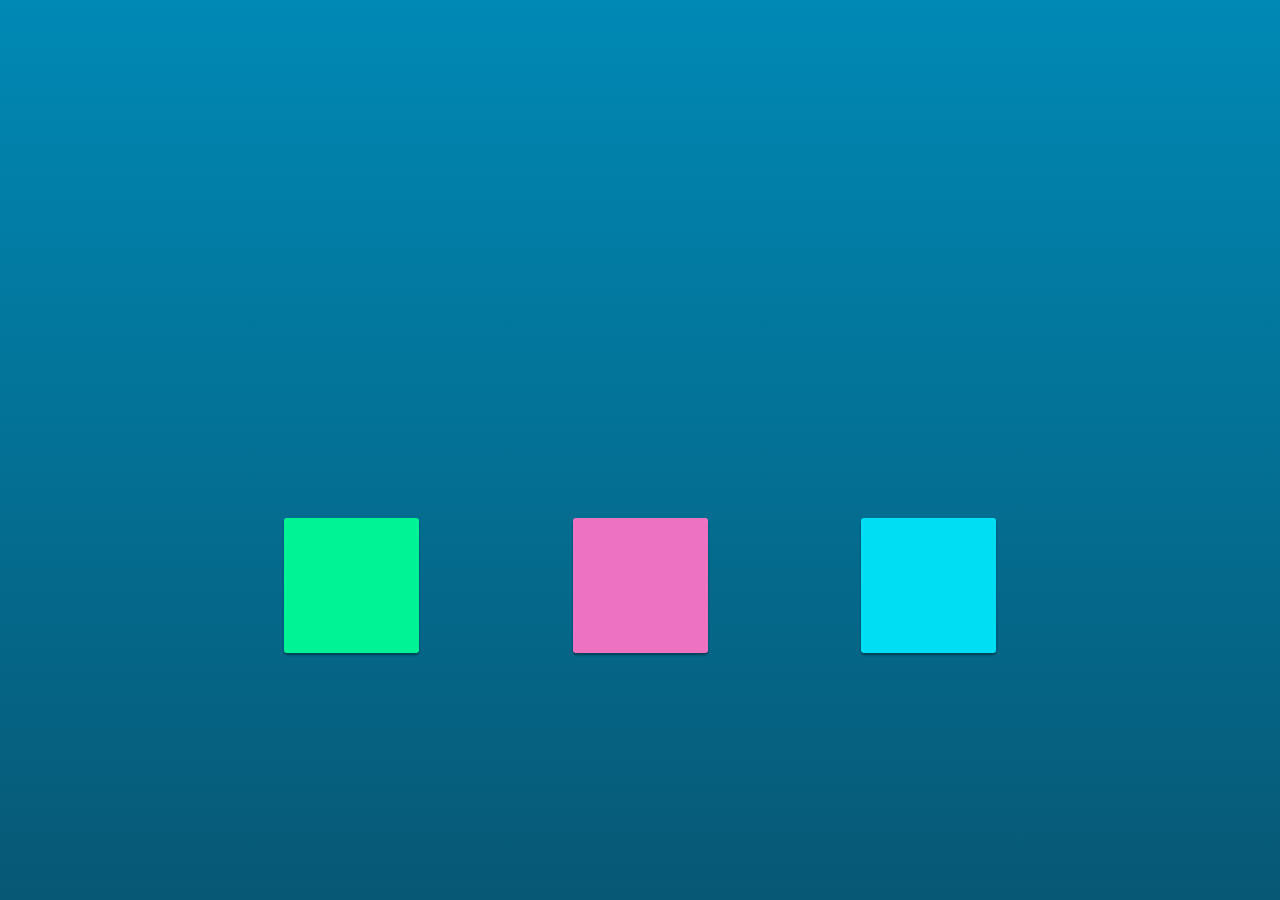
<file: 8)CSS animations/index.html>
<!DOCTYPE html>
<html lang="en">
<head>
    <meta charset="UTF-8">
    <meta http-equiv="X-UA-Compatible" content="IE=edge">
    <meta name="viewport" content="width=device-width, initial-scale=1.0">
    <link rel="stylesheet" href="style.css">
    <title>CSS animations</title>
</head>
<body>
    <div id="container">
        <ul class="original_box">
            <li class="box1">
                <ul class="shadow_box">
                    <li class="shadow1"></li>
                    <li class="shadow2"></li>
                    <li class="shadow3"></li>
                </ul>
            </li>
            <li class="box2">
                <ul class="shadow_box">
                    <li class="shadow1"></li>
                    <li class="shadow2"></li>
                    <li class="shadow3"></li>
                </ul>
            </li>
            <li class="box3">
                <ul class="shadow_box">
                    <li class="shadow1"></li>
                    <li class="shadow2"></li>
                    <li class="shadow3"></li>
                </ul>
            </li>
        </ul>
    </div>
</body>
</html>
</file>
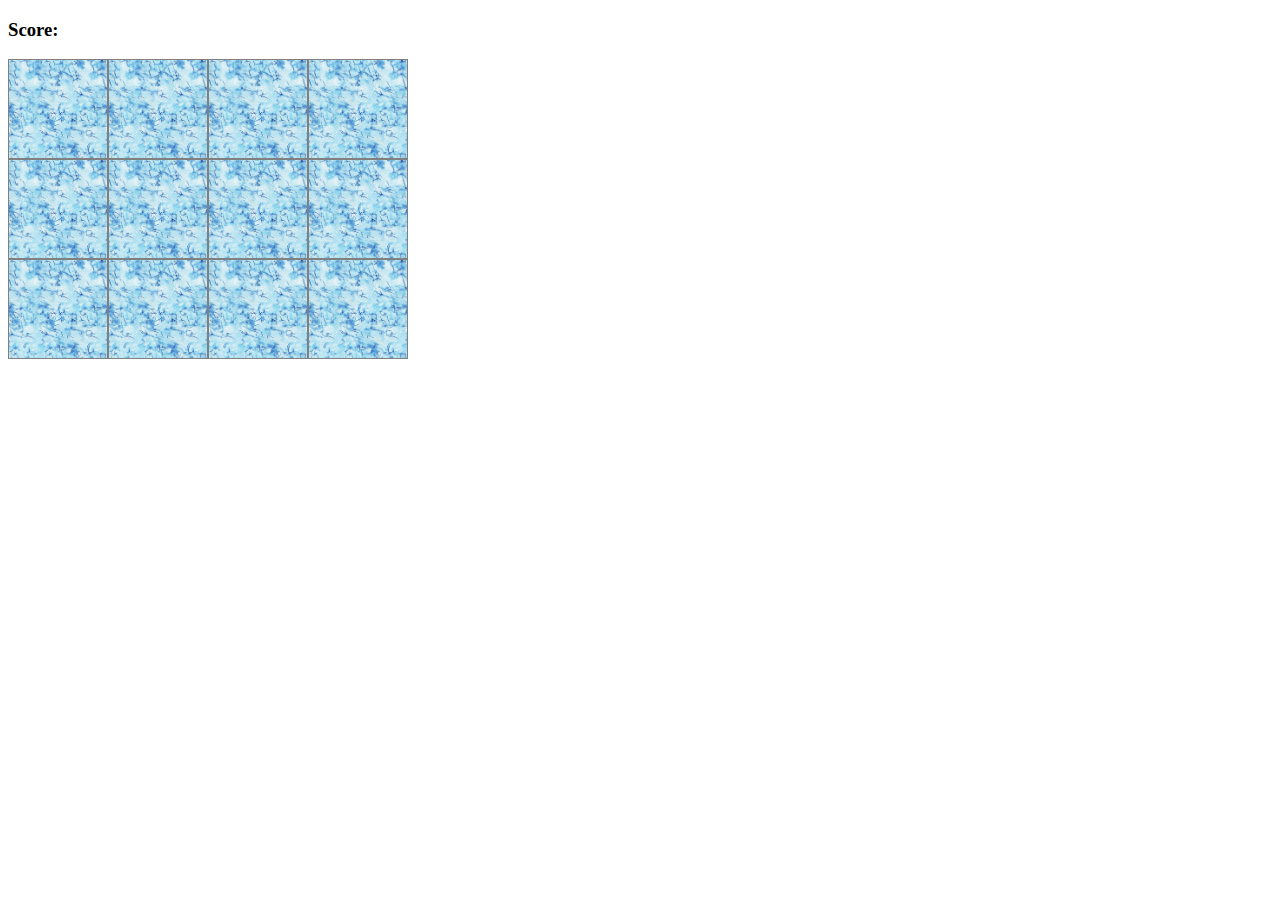
<file: Js games/game1-memory__game/index.html>
<!DOCTYPE html>
<html lang="en">
<head>
    <meta charset="UTF-8">
    <meta http-equiv="X-UA-Compatible" content="IE=edge">
    <meta name="viewport" content="width=device-width, initial-scale=1.0">
    <link rel="stylesheet" href="style.css">
    <script src="app.js"></script>

    <title>memory game</title>
</head>
<body>
    <h3>Score:<span id="result"></span></h3>
    <div class="grid">

    </div>
</body>
</html>
</file>
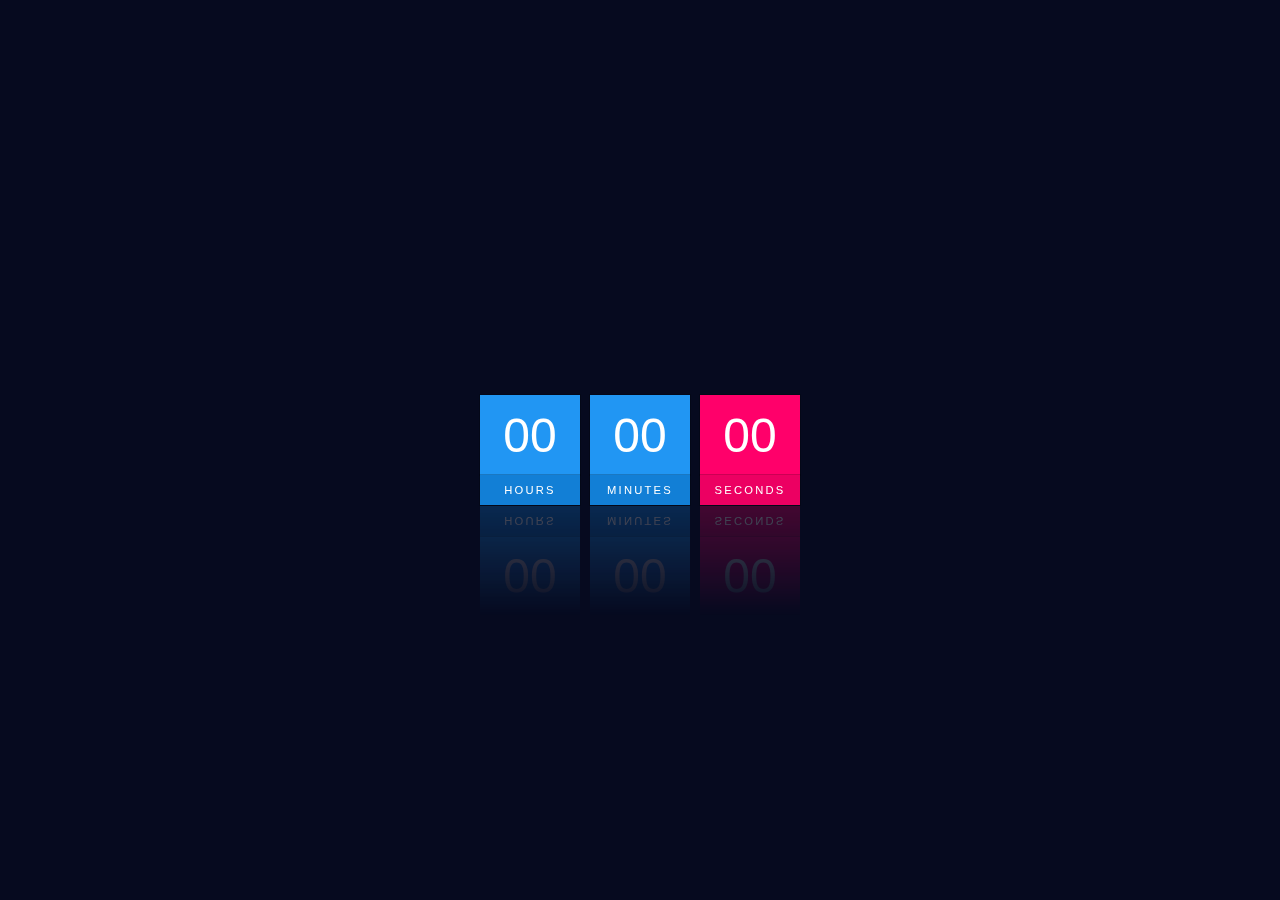
<file: 5)clock/digital.html>
<!DOCTYPE html>
<html lang="en">
<head>
    <meta charset="UTF-8">
    <meta http-equiv="X-UA-Compatible" content="IE=edge">
    <meta name="viewport" content="width=device-width, initial-scale=1.0">
    <link rel="stylesheet" href="digital.css">
    <title>digital clock</title>
</head>
<body>
    <div id="clock">

        <div id="time">
            <div>
                <span id="hour">00</span>
                <span>Hours</span>
            </div>
            <div>
                <span id="minute">00</span>
                <span>Minutes</span>
            </div>
            <div>
                <span id="second">00</span>
                <span>Seconds</span>
            </div>
        </div>
    </div>
    <script>
        function clock(){
            var hours = document.getElementById('hour');
            var minutes = document.getElementById('minute');
            var seconds = document.getElementById('second');

            var h = new Date().getHours();
            var m = new Date().getMinutes();
            var s = new Date().getSeconds();
            if(h > 12){
                h = h - 12;
            }
            else if(h == 24){
                h = 0;
            }
            hours.innerHTML = h;
            minutes.innerHTML = m;
            seconds.innerHTML = s;
        }var interval = setInterval(clock, 1000)
    </script>
</body>
</html>
</file>
<file: 8)CSS animations/style.css>
* {
    margin: 0;
    padding: 0;
}

body {
    height: 100vh;
    background: linear-gradient(#0089b5, #075875) no-repeat;
    display: flex;
    align-items: flex-end;
    justify-content: center;
    box-sizing: border-box;

}

#container {
    height: 70vh;
    width: 100%;
    display: flex;
    align-items: center;
    justify-content: center;
}

#container .original_box,
.shadow_box {
    width: 100%;
    /* height: 100%; */
    display: flex;
    justify-content: center;
    flex-direction: row;
    list-style-type: none;
}

li {
    margin: 0 6%;
    height: 15vh;
    width: 15vh;
    border-radius: 4px;
    box-shadow: 0px 2px 2px rgba(0, 0, 0, 0.1);
    /* border: 2px solid red; */
}

.shadow_box>li {
    position: absolute;
}

.original_box>li:nth-child(1) {
    background-color: #00f395;
}

.original_box>li:nth-child(2) {
    background-color: #ed72c2;
}

.original_box>li:nth-child(3) {
    background-color: #00def3;
}

.box1 {
    animation: up 1.5s ease-in-out 0s infinite forwards;
}

@keyframes up {
    0% {
        transform: translate(0, 0);
    }

    50% {
        transform: translate(0, -300%);
    }

    100% {
        transform: translate(0, 0);
    }
}


.box1 li {
    background-color: #00f395;
}

.box2 li {
    background-color: #ed72c2;
}

.box3 li {
    background-color: #00def3;
}

.shadow_box>li:nth-child(1) {
    z-index: -3;
}

.shadow_box>li:nth-child(2) {
    z-index: -2;
}

.shadow_box>li:nth-child(3) {
    z-index: -1;
}
</file>
<file: Js games/game1-memory__game/style.css>
.grid{
    display: flex;
    flex-wrap: wrap;
    height: 300px;
    width: 400px;
}
img{
    height: 100px;
    width: 100px;
    border: 1px solid grey;
    box-sizing: border-box;
}
</file>
<file: 5)clock/digital.css>
*{
    margin: 0;
    padding: 0;
    box-sizing: border-box;
    font-family: sans-serif;
}
body{
    display: flex;
    justify-content: center;
    align-items: center;
    min-height: 100vh;
    background: #060a1f;
}
#clock #time{
 display: flex;
}
#clock #time div{
    position: relative;
    margin: 0 5px;
    -webkit-box-reflect: below 1px linear-gradient(transparent, #0004);
}
#clock #time div span{
    position: relative;
    display: block;
    width: 100px;
    height: 80px;
    background: #2196f3;
    color: #fff;
    font-weight: 300;
    display: flex;
    justify-content: center;
    align-items: center;
    font-size: 3em;
    z-index: 10;
    box-shadow: 0 0 0 1px rgba(0, 0, 0, .2);
}
#clock #time div span:nth-child(2){
    height: 30px;
    font-size: 0.7em;
    letter-spacing: 0.2em;
    font-weight: 500;
    background: #127fd6;
    text-transform: uppercase;
}
#clock #time div:last-child span{
    background: #ff006a;
}
#clock #time div:last-child span:nth-child(2){
    background: #ec0062;
}
</file>
